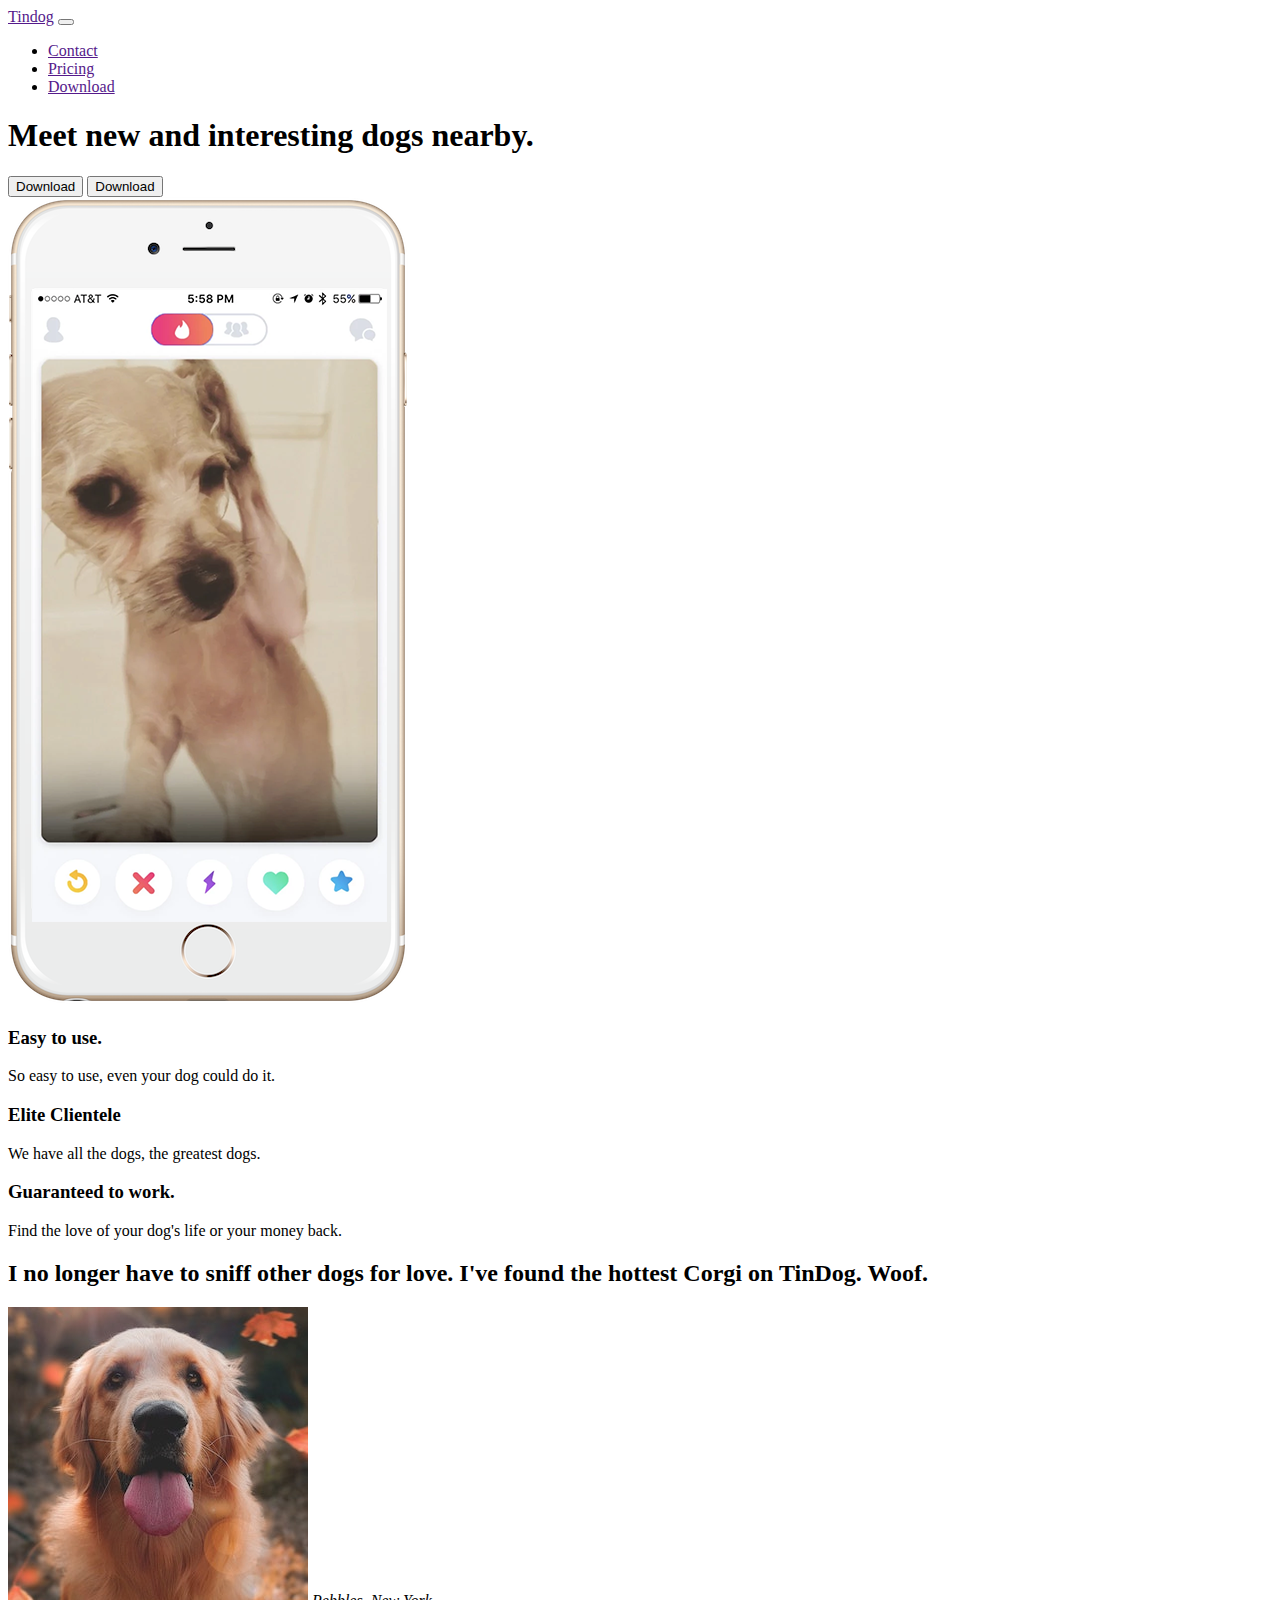
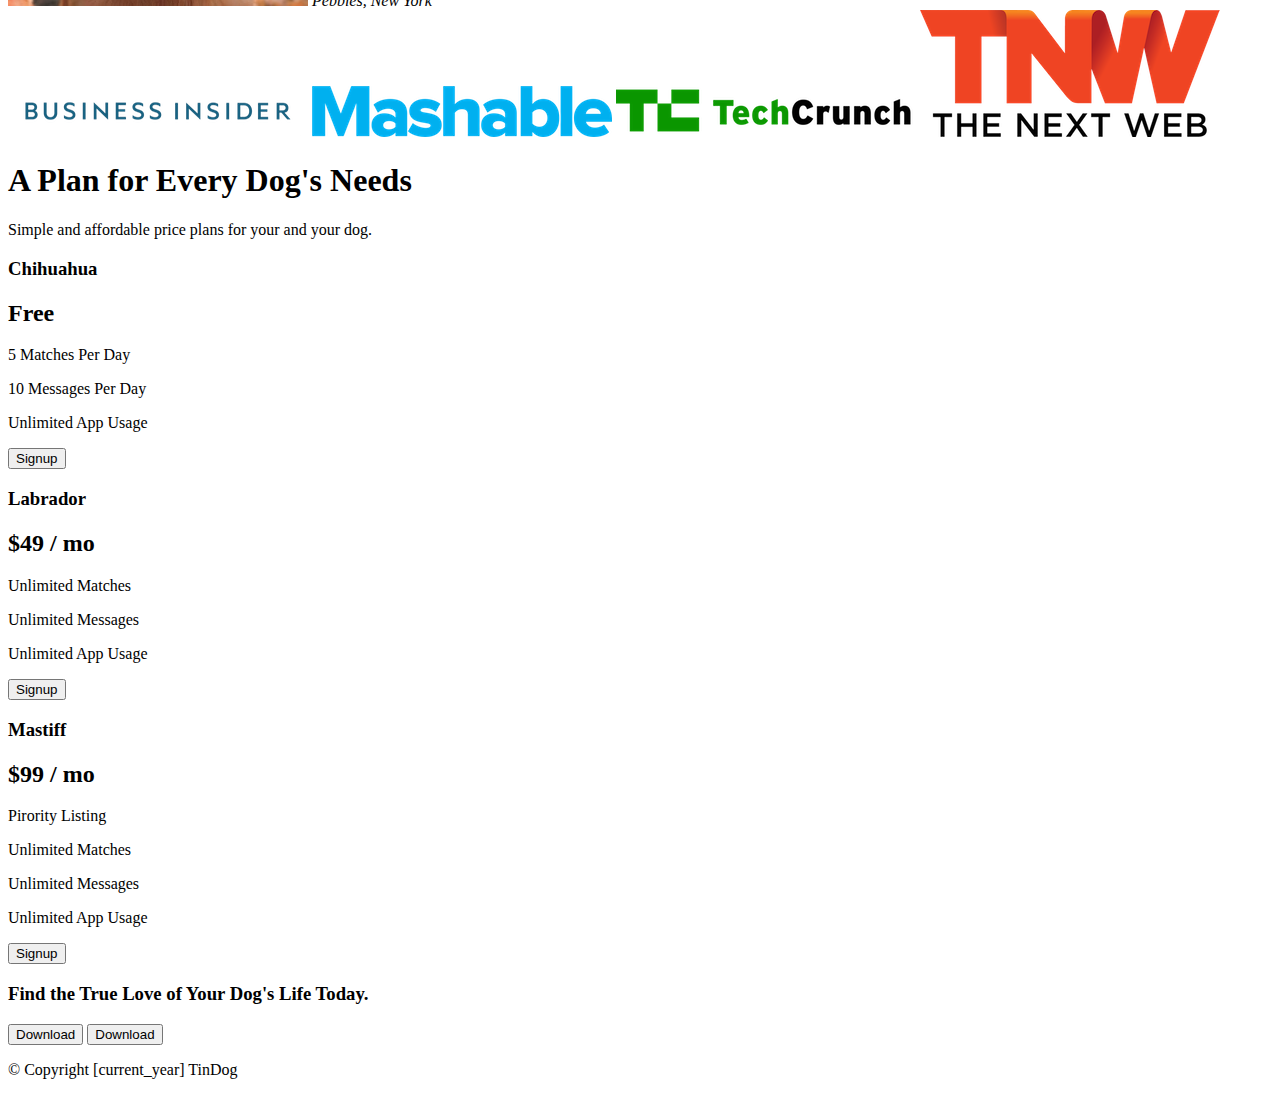
<file: in.html>
<!DOCTYPE html>
<html lang="en" dir="ltr">
  <head>
    <meta charset="utf-8">
    <title>TinDog Quit</title>
    <link rel="stylesheet" href="https://stackpath.bootstrapcdn.com/bootstrap/4.5.0/css/bootstrap.min.css" integrity="sha384-9aIt2nRpC12Uk9gS9baDl411NQApFmC26EwAOH8WgZl5MYYxFfc+NcPb1dKGj7Sk" crossorigin="anonymous">
    <script src="https://code.jquery.com/jquery-3.5.1.slim.min.js" integrity="sha384-DfXdz2htPH0lsSSs5nCTpuj/zy4C+OGpamoFVy38MVBnE+IbbVYUew+OrCXaRkfj" crossorigin="anonymous"></script>
<script src="https://cdn.jsdelivr.net/npm/popper.js@1.16.0/dist/umd/popper.min.js" integrity="sha384-Q6E9RHvbIyZFJoft+2mJbHaEWldlvI9IOYy5n3zV9zzTtmI3UksdQRVvoxMfooAo" crossorigin="anonymous"></script>
<script src="https://stackpath.bootstrapcdn.com/bootstrap/4.5.0/js/bootstrap.min.js" integrity="sha384-OgVRvuATP1z7JjHLkuOU7Xw704+h835Lr+6QL9UvYjZE3Ipu6Tp75j7Bh/kR0JKI" crossorigin="anonymous"></script>
  </head>
  <body>
    <section id="title">
    <!-- navbar -->
    <nav class="navbar bg-dark navbar-expand-lg navbar-dark">
    <a class="navbar-brand" href="">Tindog</a>
     <button class="navbar-toggler" type="button" data-toggle="collapse" data-target="#navbarSupportedContent" aria-controls="navbarSupportedContent" aria-expanded="false" aria-label="Toggle navigation">
    <span class="navbar-toggler-icon"></span>
  </button>
  <div class="collapse navbar-collapse" id="navbarSupportedContent">
    <ul class="navbar-nav ml-auto">
        <li class="nav-item">
            <a class="nav-link" href="">Contact</a>
        </li>
        <li class="nav-item">
            <a class="nav-link" href="">Pricing</a>
        </li>
        <li class="nav-item">
            <a class="nav-link" href="">Download</a>
        </li>
    </ul>
 </div>
</nav>



    <!-- title -->
    <div>
      <h1>Meet new and interesting dogs nearby.</h1>
      <button type="button" name="button">Download</button>
      <button type="button" name="button">Download</button>
    </div>
    <div class="">
      <img src="images\iphone6.png" alt="">
    </div>
    </section>
    <section id="features">
      <div class="">
      <h3>Easy to use.</h3>
      <p>So easy to use, even your dog could do it.</p>
      <h3>Elite Clientele</h3>
      <p>We have all the dogs, the greatest dogs.</p>
      <h3>Guaranteed to work.</h3>
      <p>Find the love of your dog's life or your money back.</p>
      </div>
    </section>
    <section id="testmonials">
      <div class="">
        <h2>I no longer have to sniff other dogs for love. I've found the hottest Corgi on TinDog. Woof.</h2>
        <img src="images\dog-img.jpg" alt="">
        <em>Pebbles, New York</em>
      </div>
    </section>
    <!-- press -->
    <section id="press">
      <img src="images\bizinsider.png" alt="">
      <img src="images\mashable.png" alt="">
      <img src="images\TechCrunch.png" alt="">
      <img src="images\tnw.png" alt="">
    </section>
    <!-- IDEA: pricing -->
    <section id="pricing">
      <div class="">
      <h1>A Plan for Every Dog's Needs</h1>
      <p>Simple and affordable price plans for your and your dog.</p>
      </div>

      <h3>Chihuahua</h3>
      <h2>Free</h2>
      <p>5 Matches Per Day</p>
      <p>10 Messages Per Day</p>
      <p>Unlimited App Usage</p>
      <button type="button" name="button">Signup</button>

      <h3>Labrador</h3>
      <h2>$49 / mo</h2>
      <p>Unlimited Matches</p>
      <p>Unlimited Messages</p>
      <p>Unlimited App Usage</p>
      <button type="button" name="button">Signup</button>

      <h3>Mastiff</h3>
      <h2>$99 / mo</h2>
      <p>Pirority Listing</p>
      <p>Unlimited Matches</p>
      <p>Unlimited Messages</p>
      <p>Unlimited App Usage</p>
      <button type="button" name="button">Signup</button>
      </section>
      <!-- IDEA: cta -->
      <section id="cta">
      <div class="">
        <h3> Find the True Love of Your Dog's Life Today. </h3>
        <button type="button" name="button">Download</button>
        <button type="button" name="button">Download</button>
      </div>
      </section>
      <!-- IDEA: footer -->
      <section id="footer">
        <p>© Copyright [current_year] TinDog</p>

      </section>


  </body>
</html>
</file>
